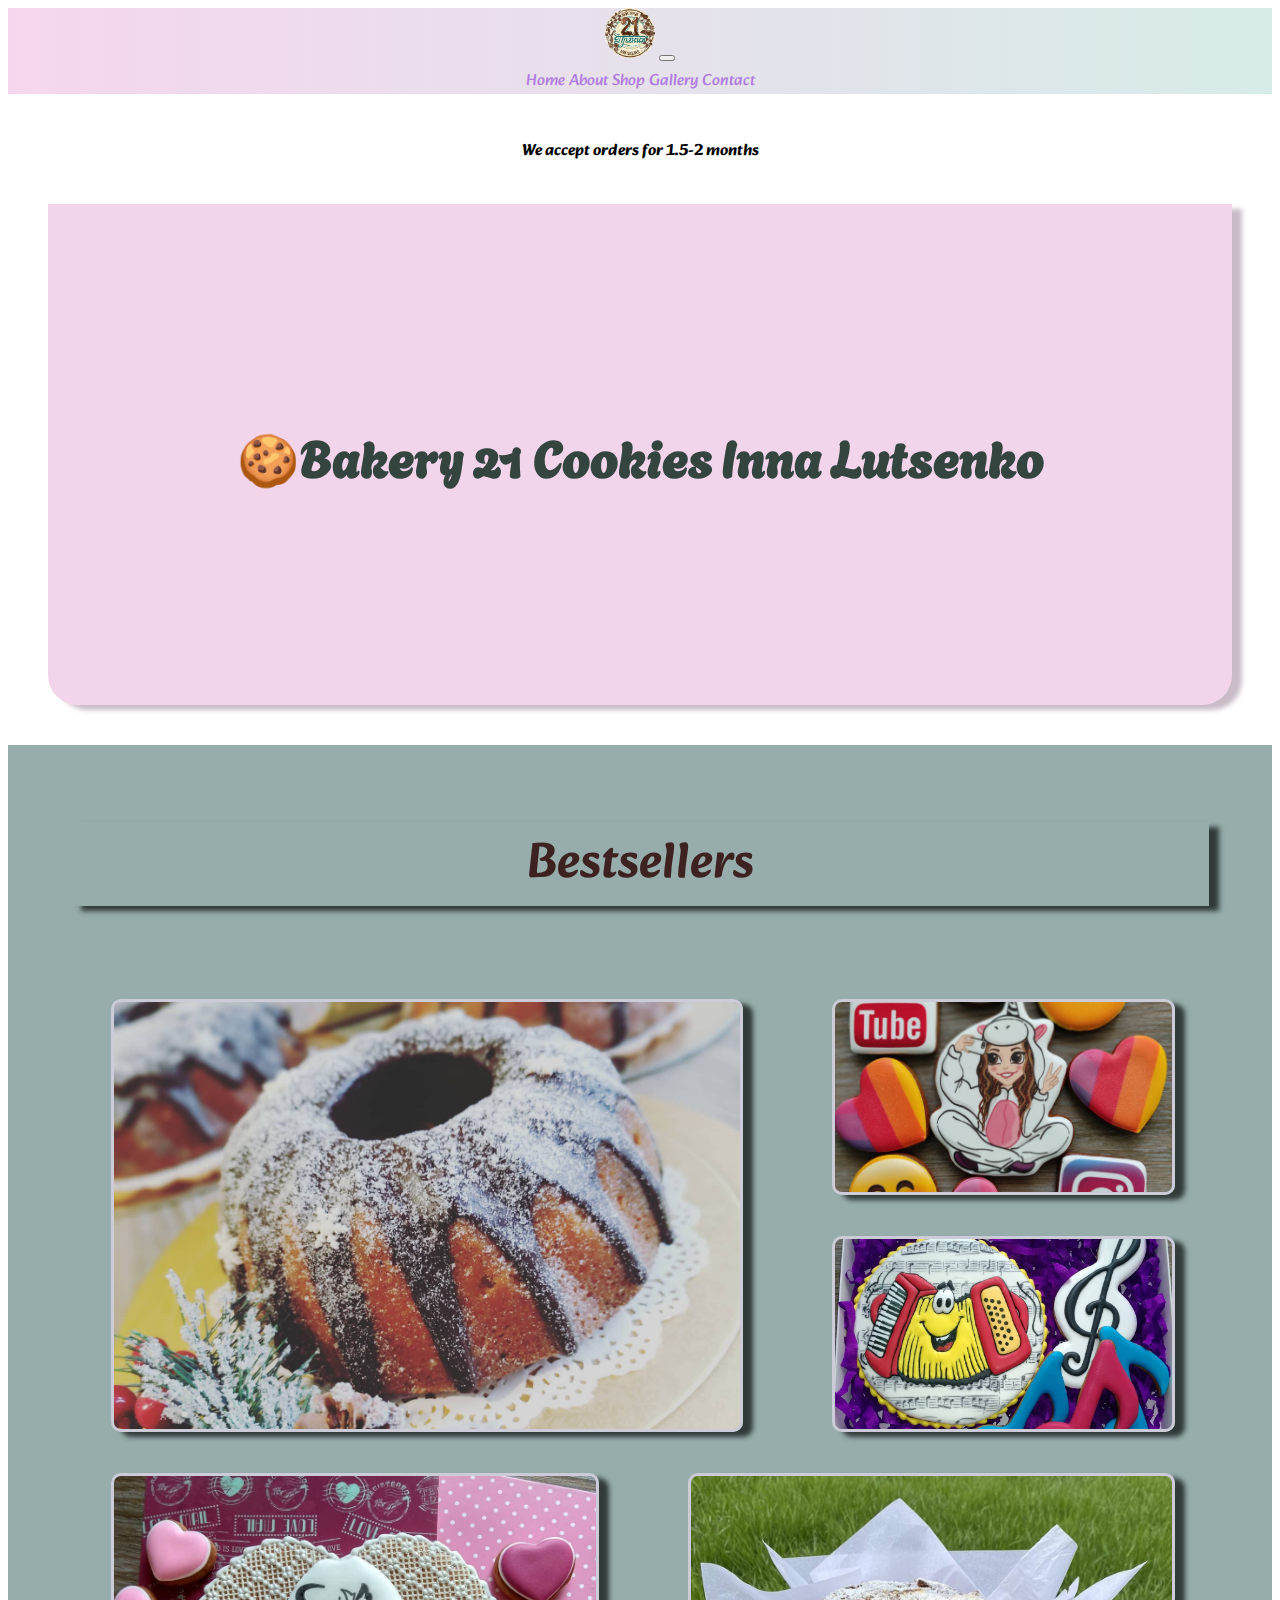
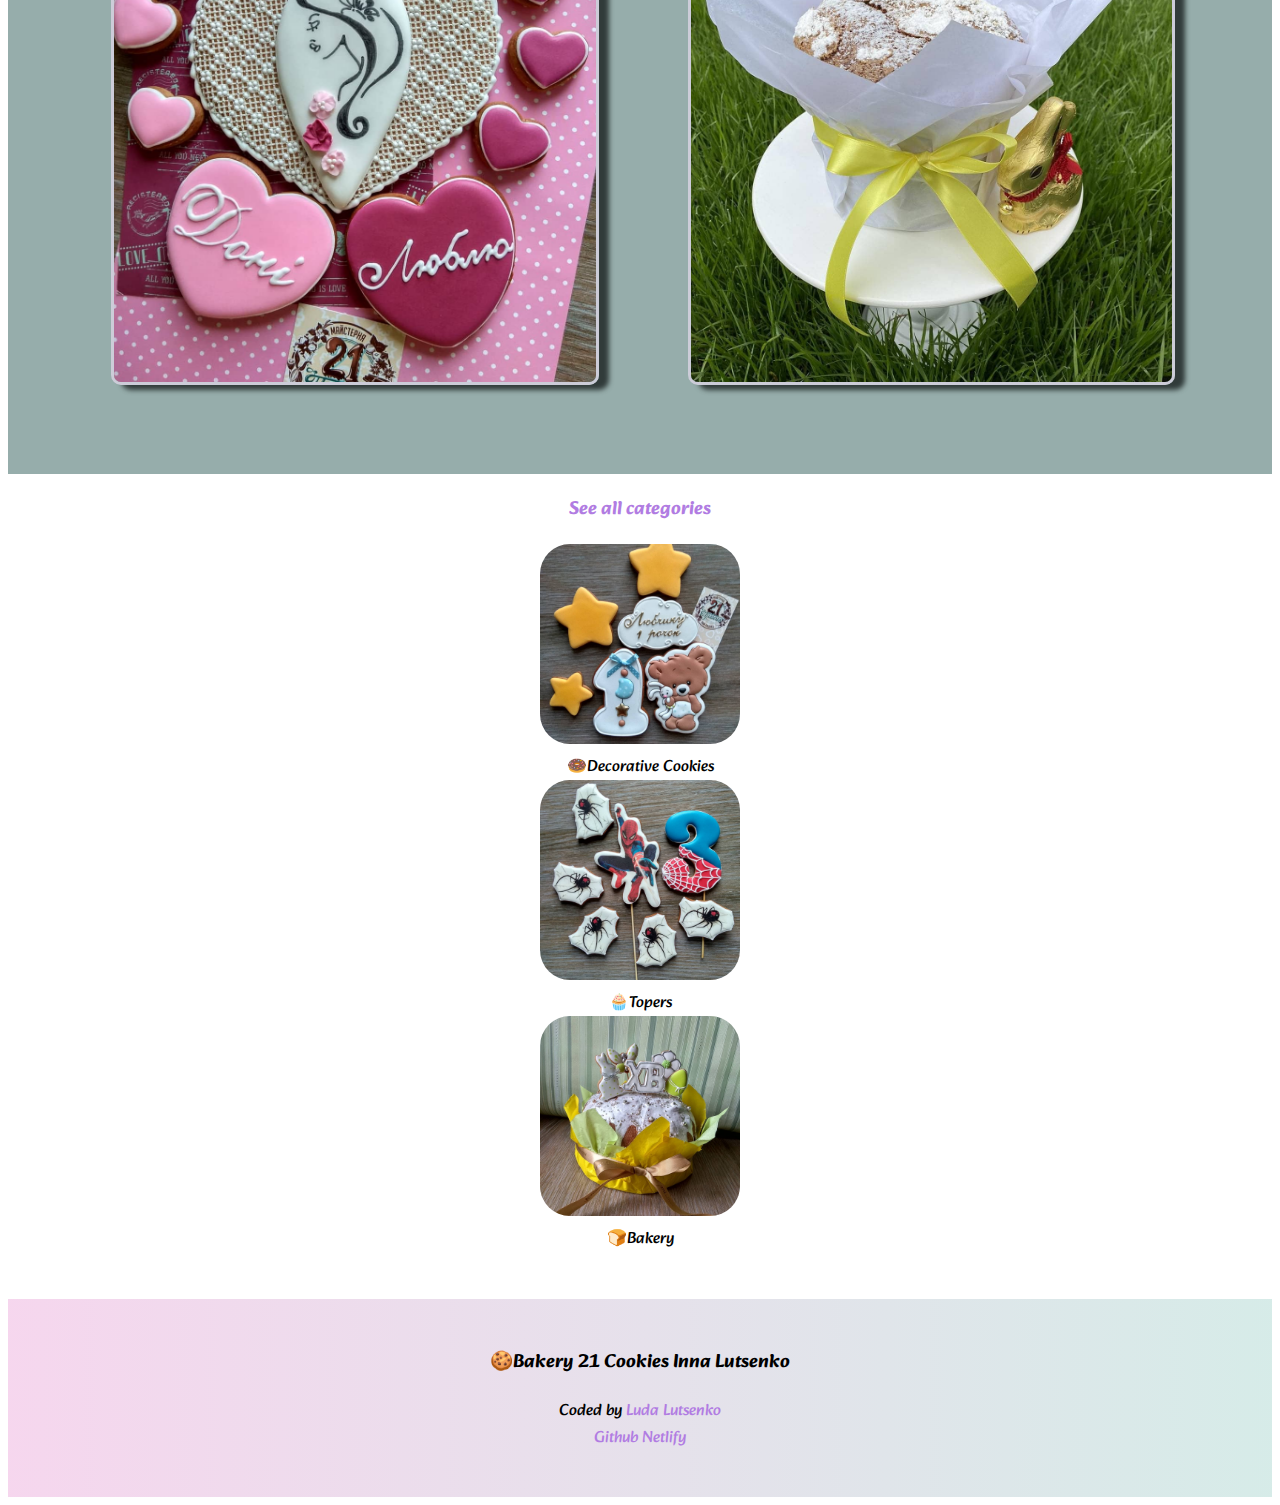
<file: index.html>
<!DOCTYPE html>
<html lang="en">
<head>
    <meta charset="UTF-8">
    <meta name="viewport" content="width=device-width, initial-scale=1.0">
    <meta name="description" content="Our handmade cookies are perfect for gift to everyone">
    <title>Inna21Cookies</title>
        <link href="https://cdn.jsdelivr.net/npm/bootstrap@5.3.2/dist/css/bootstrap.min.css" rel="stylesheet" integrity="sha384-T3c6CoIi6uLrA9TneNEoa7RxnatzjcDSCmG1MXxSR1GAsXEV/Dwwykc2MPK8M2HN" crossorigin="anonymous">
        <script src="https://cdn.jsdelivr.net/npm/bootstrap@5.3.2/dist/js/bootstrap.min.js" integrity="sha384-BBtl+eGJRgqQAUMxJ7pMwbEyER4l1g+O15P+16Ep7Q9Q+zqX6gSbd85u4mG4QzX+" crossorigin="anonymous"></script>
       
<link rel="preconnect" href="https://fonts.googleapis.com">
<link rel="preconnect" href="https://fonts.gstatic.com" crossorigin>
<link href="https://fonts.googleapis.com/css2?family=Agbalumo&family=Alkatra&family=Open+Sans:ital,wght@1,300&display=swap" rel="stylesheet">
<link rel="stylesheet" href="/src/style.css">
</head>
<body>
<header>
  <div class="container-fluid">
  <nav class="navbar navbar-expand-lg">
  <div class="container-fluid">
    <a class="navbar-brand" href="#"><img src="/images/Logo.png" width="50px" alt="logo"></a>
    <button class="navbar-toggler" type="button" data-bs-toggle="collapse" data-bs-target="#navbarNavAltMarkup" aria-controls="navbarNavAltMarkup" aria-expanded="false" aria-label="Toggle navigation">
      <span class="navbar-toggler-icon"></span>
    </button>
    <div class="collapse navbar-collapse" id="navbarNavAltMarkup">
      <div class="navbar-nav">
        <a class="nav-link active" aria-current="page" href="#">Home</a>
        <a class="nav-link" title="About workshop" href="/about.html">About</a>
        <a class="nav-link" title="Categories" href="/photo.html">Shop Gallery</a>
        <a class="nav-link" title="Contact information" href="/about.html">Contact</a> 
      </div>
    </div>
  </div>
</nav>
</header>
<br>
    <p><strong> We accept orders for 1.5-2 months</strong></p>
  <div class="d-flex-text-center">
    <h1>
 🍪Bakery 21 Cookies Inna Lutsenko
 </h1>
 </div>
  <main id="main-content">
 <div class="container"> 
  <br>
  <div class="text">
  <p class="text-flicker">
    Bestsellers
  </p>
</div>
  <br>
            <div class="gallery">
                 <figure class="item-1">
                    <img src="/images/випічка/Шоколадний кекс.jpg" alt="Cake 1" class="gallery-img">
                </figure>
                <figure class="item-2">
                    <img src="/images/випічка/Італ пасха.jpg" alt="Cake 2" class="gallery-img">
                </figure>
                <figure class="item-3">
                    <img src="/images/пряники/Nusic.jpg" alt="Cake 3" class="gallery-img">
                </figure>
                <figure class="item-4">
                    <img src="/images/пряники/Емодзі.jpg" alt="Cake 4" class="gallery-img">
                </figure>
                <figure class="item-5">
                    <img src="/images/пряники/Love.jpg" alt="Cake 5" class="gallery-img">
                </figure>     
            </div>
        </div> 
      </main>  



<div class="container text-center">
  <a href="/photo.html"><h3>See all categories</h3></a>
  <div class="row align-items-center">
    <div class="col">
  <a href="/photo.html#Cookies"><img src="/images/пряники//49614722_2519369168289962_363621420626213136_n.jpg" width="200px" alt="Cookies"></a>
  <div class="desc"> 🍩Decorative Cookies</div>
    </div>
    <div class="col">
       <a href="/photo.html#Topers" >
<img src="/images/топери/67264780_174976903540235_3337559040622925238_n.jpg" width="200px" alt="Toper"></a>
<div class="desc">🧁Topers</div>
    </div>
    <div class="col">
       <a href="/photo.html#Bakery">
<img src="/images/випічка/Пасха.jpg" width="200px"  alt="Easter Cake"></a>
<div class="desc">🍞Bakery</div>
    </div>
  </div>
</div>
<br>
<footer>
   <h3>🍪Bakery 21 Cookies Inna Lutsenko</h3>
<p>Coded by <a href="">Luda Lutsenko</a> 
  <br>
  <a href="https://github.com/LudaLutsenko/21pryanik_inna">Github</a>
    <a href="https://app.netlify.com/sites/ephemeral-narwhal-c43062/overview">Netlify</a>
</p>
</footer>
</body>
</html>
</file>
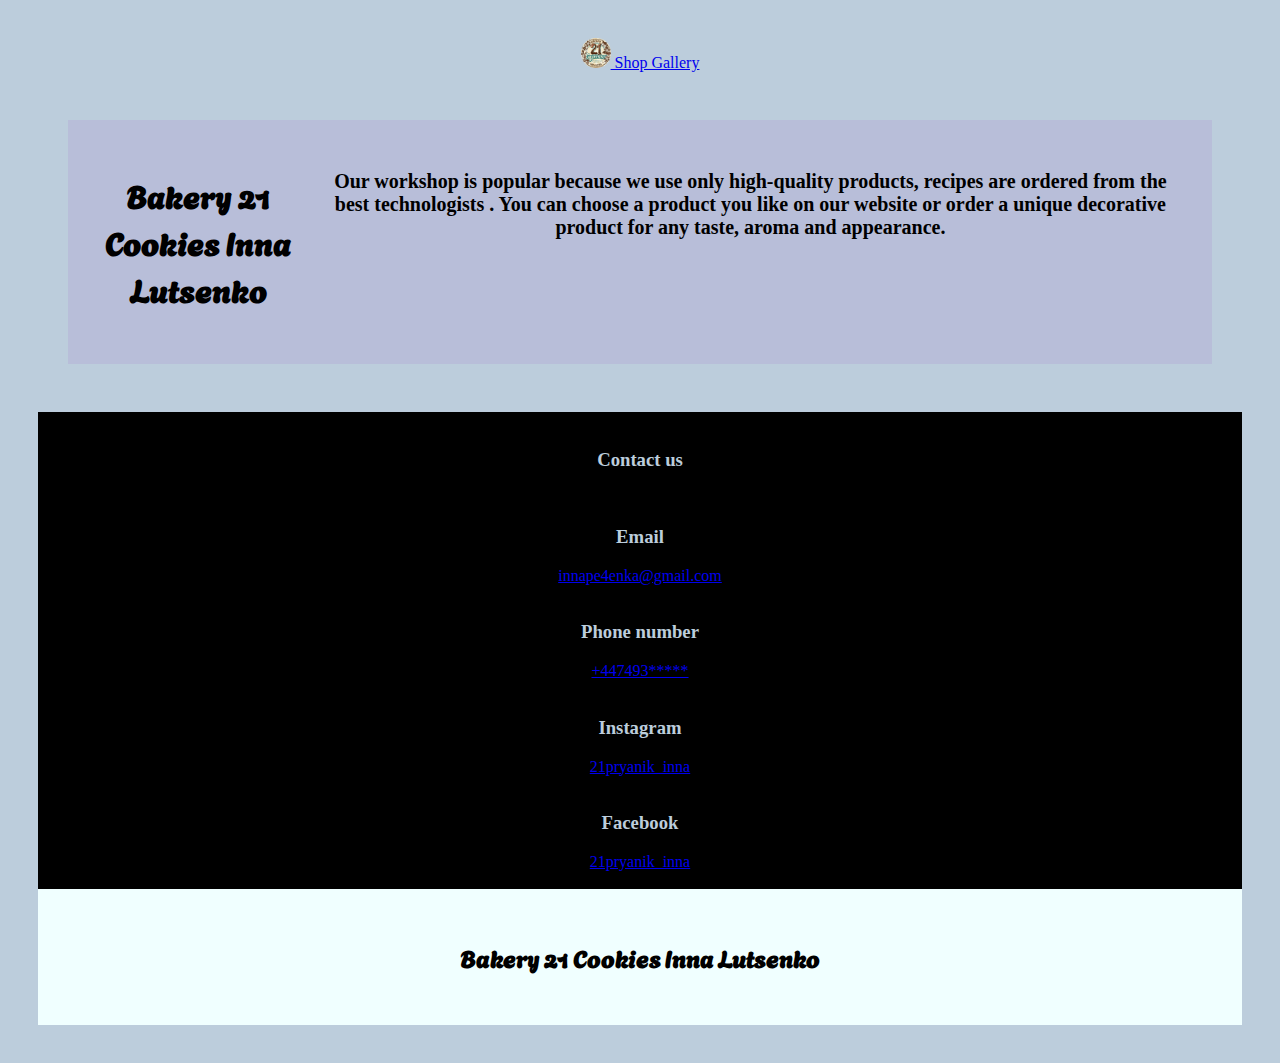
<file: about.html>
<!DOCTYPE html>
<html lang="en">
<head>
    <meta charset="UTF-8">
    <meta name="viewport" content="width=device-width, initial-scale=1.0">
    <title> Bakery 21 Cookies Inna Lutsenko</title>
    <link href="https://cdn.jsdelivr.net/npm/bootstrap@5.3.2/dist/css/bootstrap.min.css" rel="stylesheet" integrity="sha384-T3c6CoIi6uLrA9TneNEoa7RxnatzjcDSCmG1MXxSR1GAsXEV/Dwwykc2MPK8M2HN" crossorigin="anonymous">
    <link rel="preconnect" href="https://fonts.googleapis.com">
<link rel="preconnect" href="https://fonts.gstatic.com" crossorigin>
<link href="https://fonts.googleapis.com/css2?family=Agbalumo&family=Alkatra&family=Open+Sans:ital,wght@1,300&display=swap" rel="stylesheet">
</head>
<body>
    <nav class="navbar bg-body-tertiary">
  <div class="container-fluid">
    <a class="navbar-brand" href="/photo.html">
      <img src="/images/Logo.png" alt="Logo" width="30px" class=" align-text-top">
      Shop Gallery
    </a>
  </div>
</nav>
<br>
                
<section>
    <div class="container"> <h1 class="mb-5">Bakery 21 Cookies Inna Lutsenko</h1>
        <div class="text"> <p>Our workshop is popular because we use only <strong>high-quality</strong>  products, recipes are ordered from the <strong>best technologists</strong> . 
        You can choose a product you like on our website or order a <strong>unique decorative product</strong>  for any taste, aroma and appearance.</p></div>
    
</div>

  </section>

  <br>
<div class="contact">
  <br>
    <h3 id="Contact" > Contact us</h3>
    <br>
    <h3>Email</h3>
    <a href="mailto:innape4enka@gmail.com">innape4enka@gmail.com <br></a><br>
    <h3>Phone number</h3>
    <a href="#">+447493***** <br></a> <br>
    <h3>Instagram</h3>

<a href="https://www.instagram.com/21pryanik_inna/?utm_source=ig_web_button_share_sheet&igshid=OGQ5ZDc2ODk2ZA==">21pryanik_inna <br></a> <br>
<h3>Facebook</h3>
<a href="#">21pryanik_inna <br></a>
<br>
  </div>
  
<footer><h2>Bakery 21 Cookies Inna Lutsenko</h2></footer>
  <style>
        body{
           display: block;
           justify-content: center;
           text-align: center;
           background-color: rgb(188, 205, 220);
           padding: 30px;
           max-width: 100%;
        } 
        h1,h2{
            font-family:Agbalumo;
        }
        h3{
        color: rgb(188, 205, 220);
        }
       
        p{
          font-size: 20px;
          font-weight: 600;
        }
        .container{
          display: flex;
          justify-content: center;
          background-color: rgb(170, 131, 207,0.2);
          padding: 30px;
          margin: 30px;
          max-width: fit-content;
        }
        .text {
          font-size: 30px;
          padding-left: 20px;
          float: left;
        }
        footer{
            background-color: azure;
            padding: 30px;
        }
        .contact{
          background-color: black;
        }
        @media screen and (max-width:600px) {
        .container{
          max-width: 280px;
        }
        h1{
          font-size: 25px;
        }
        .text{
          font-size: 18px;
        }
        }
    </style>
</body>
</html>
</file>
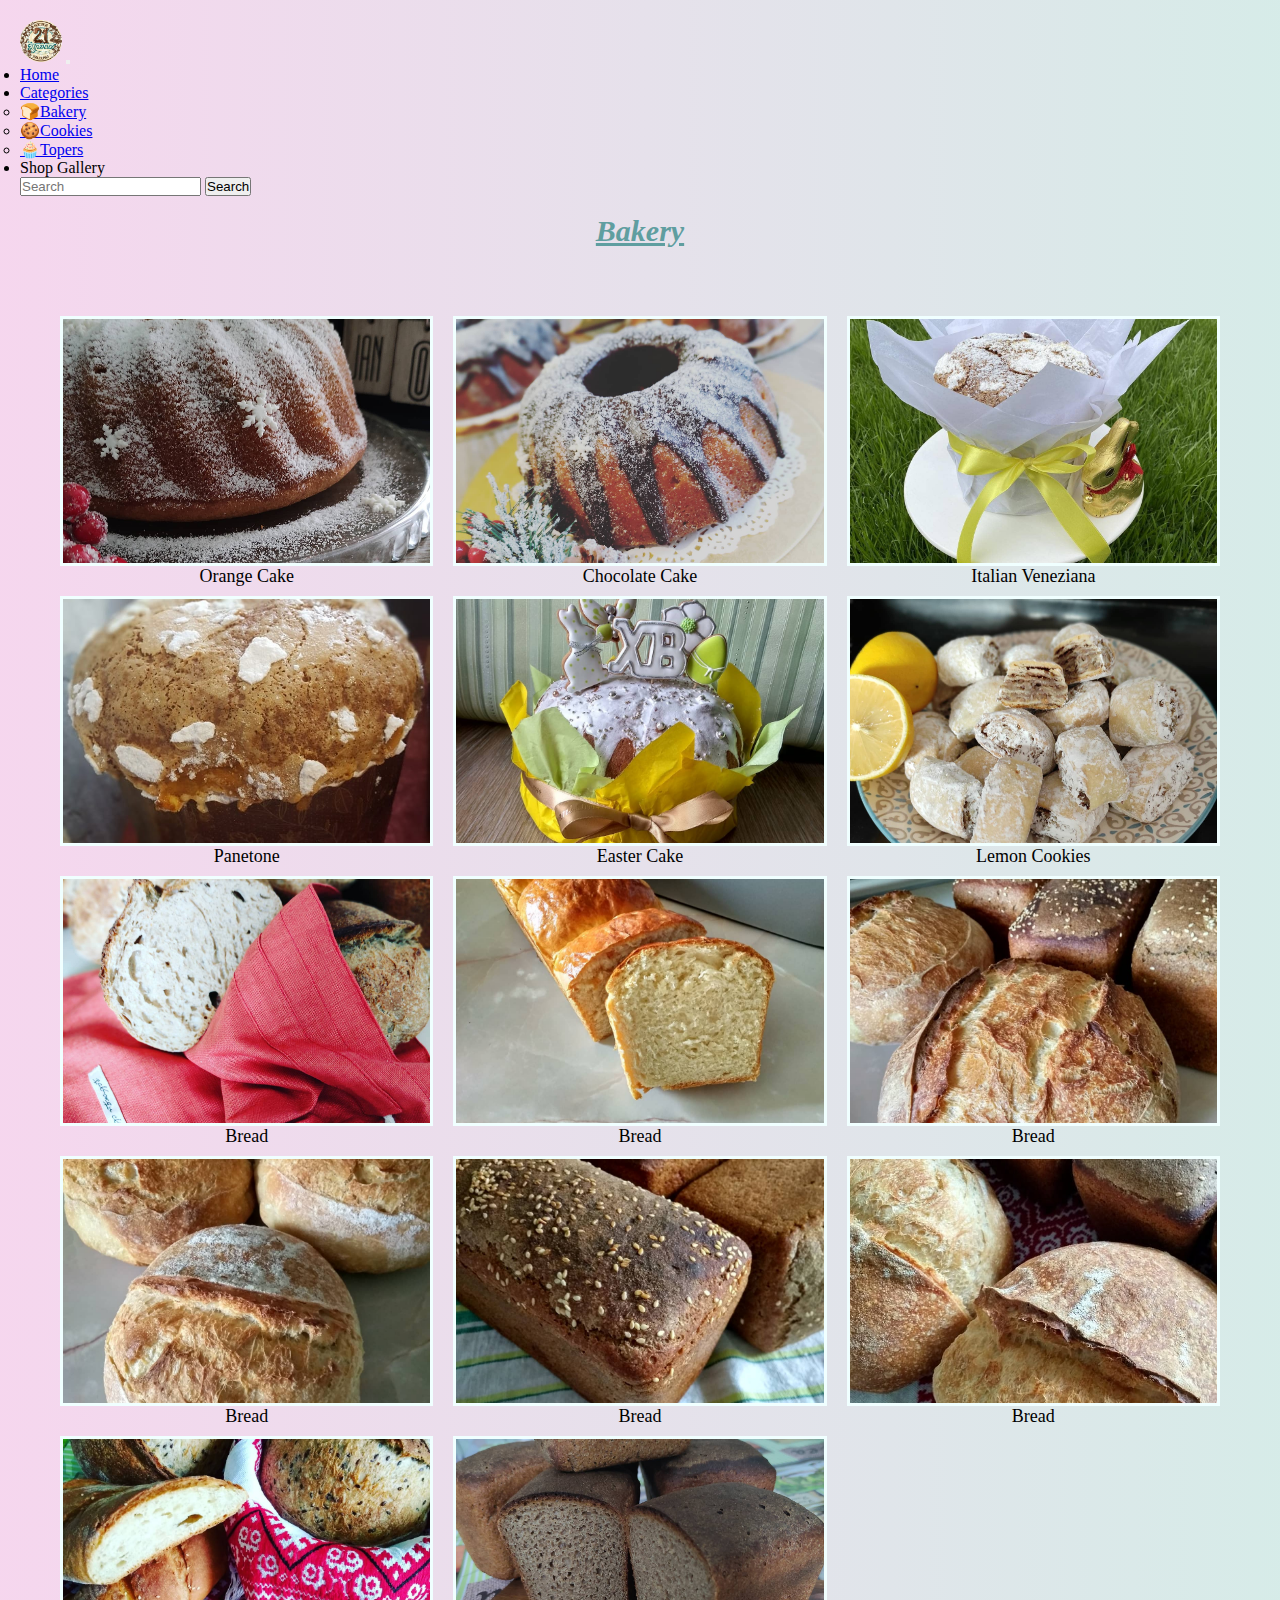
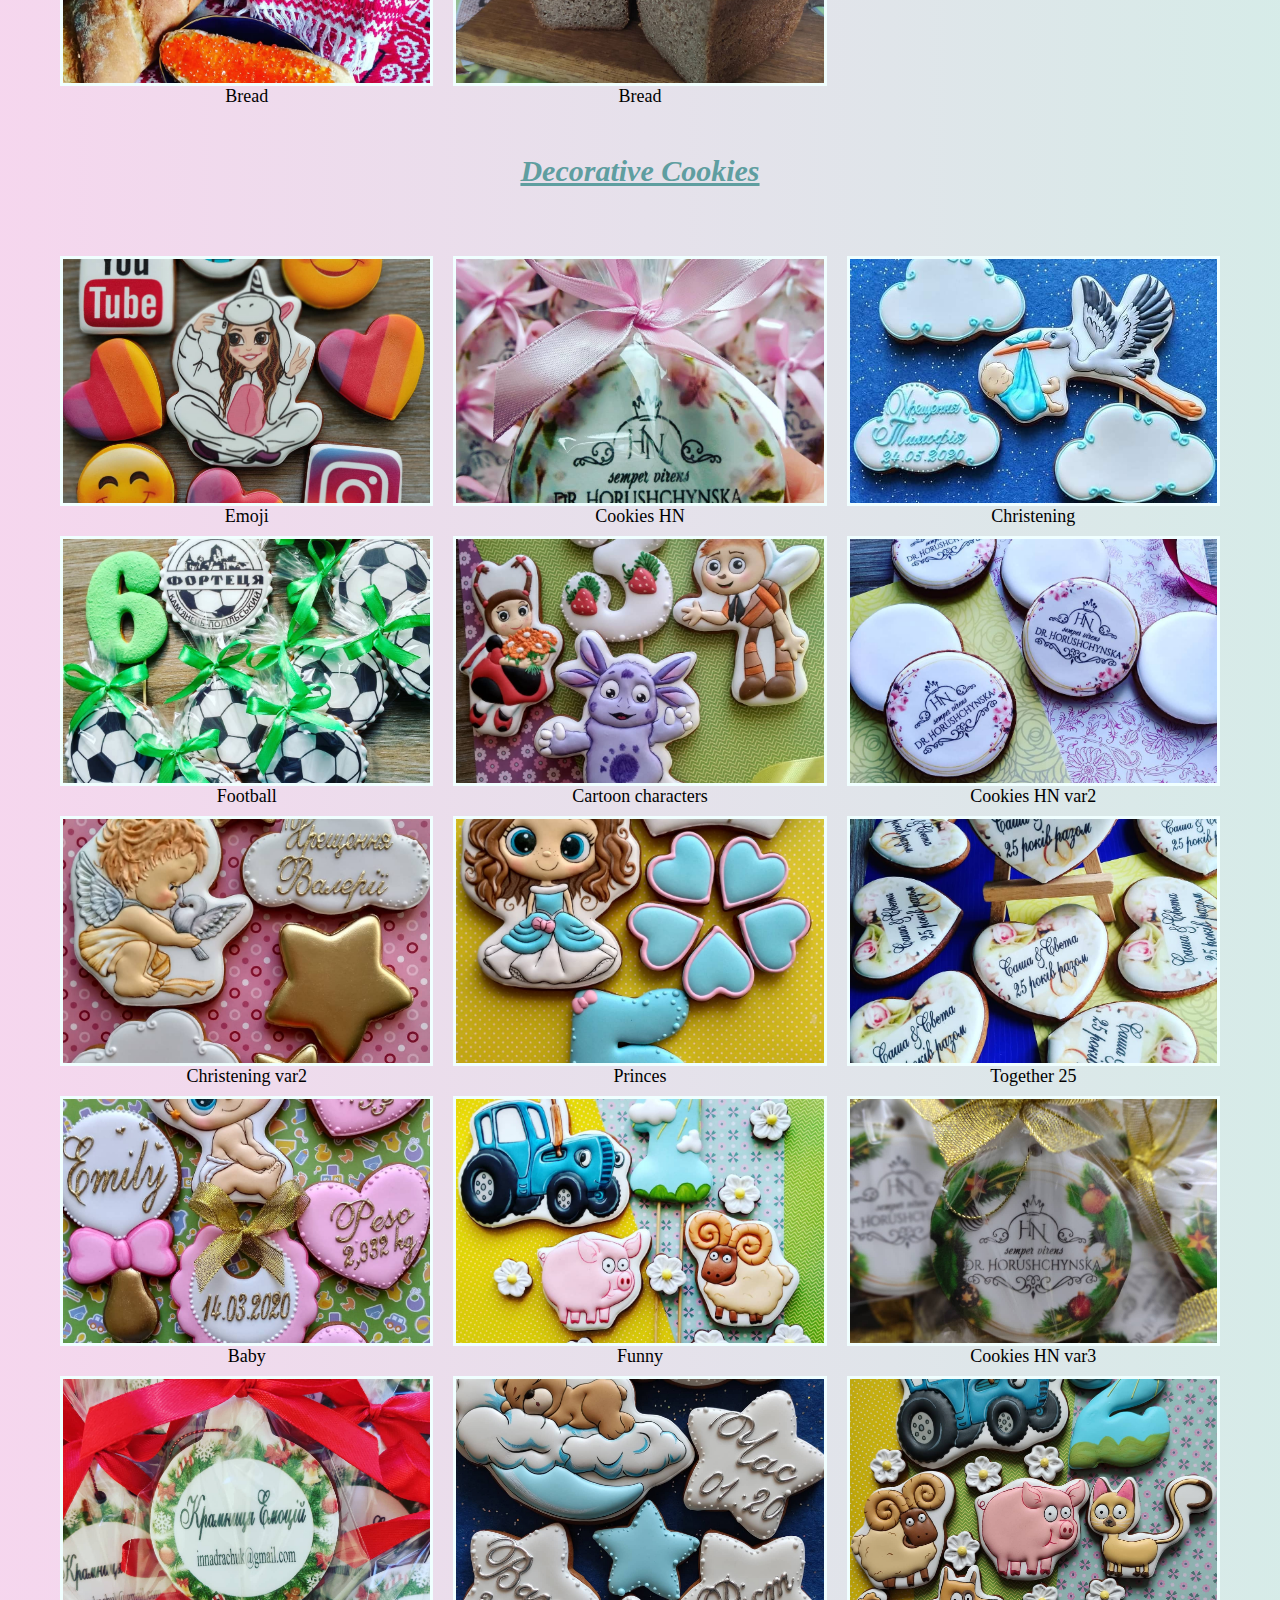
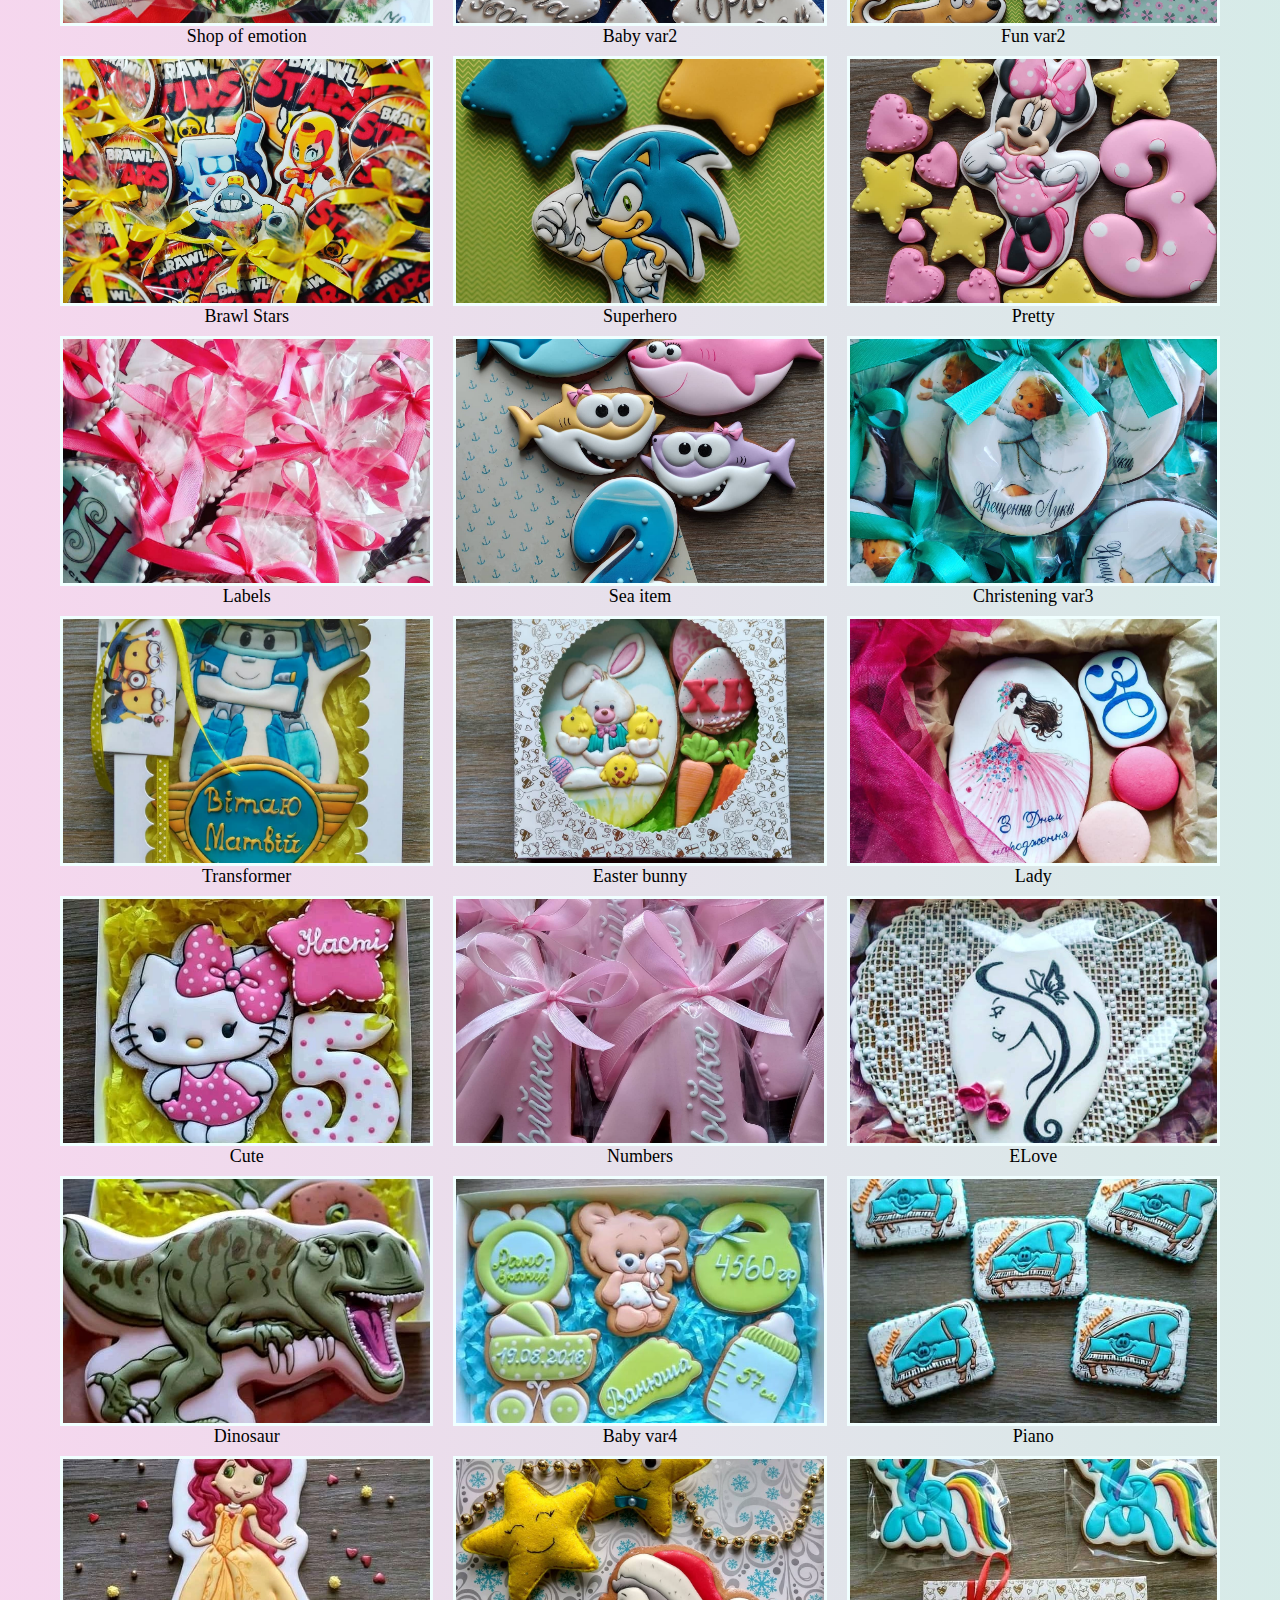
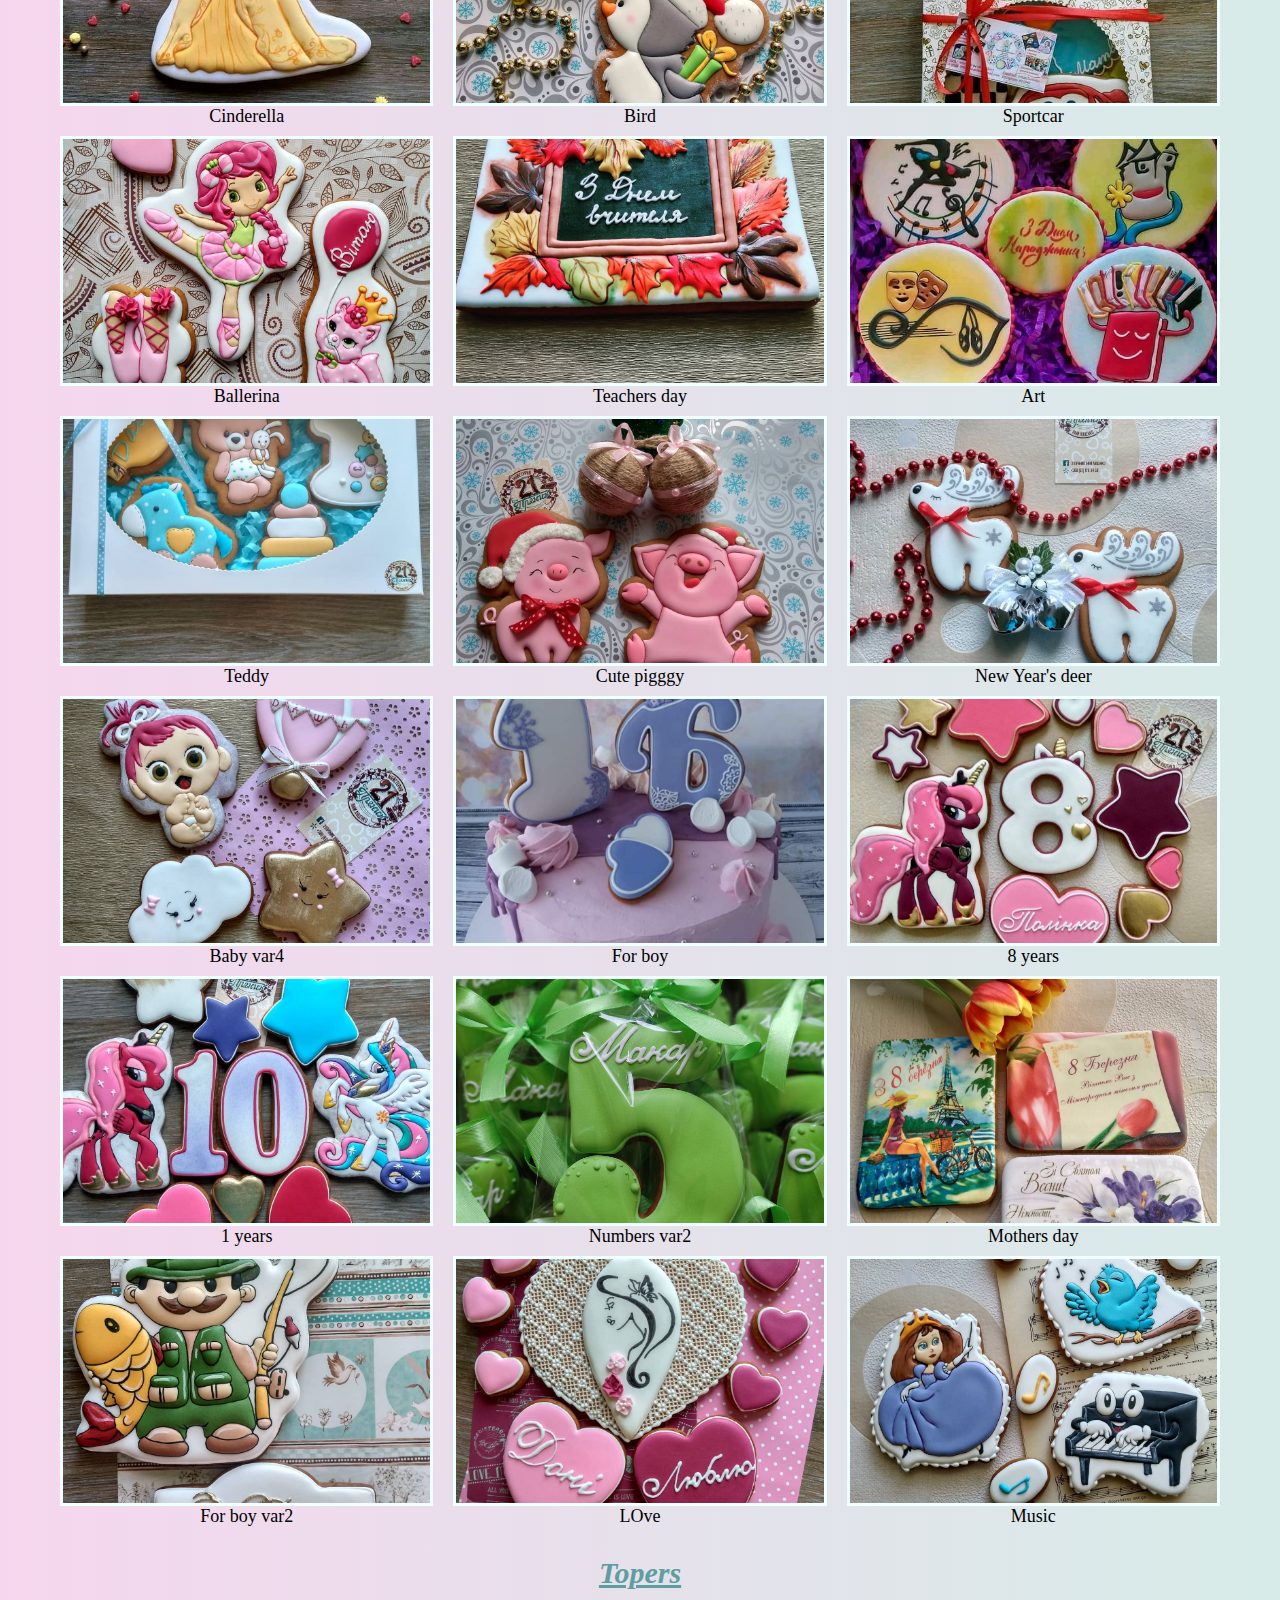
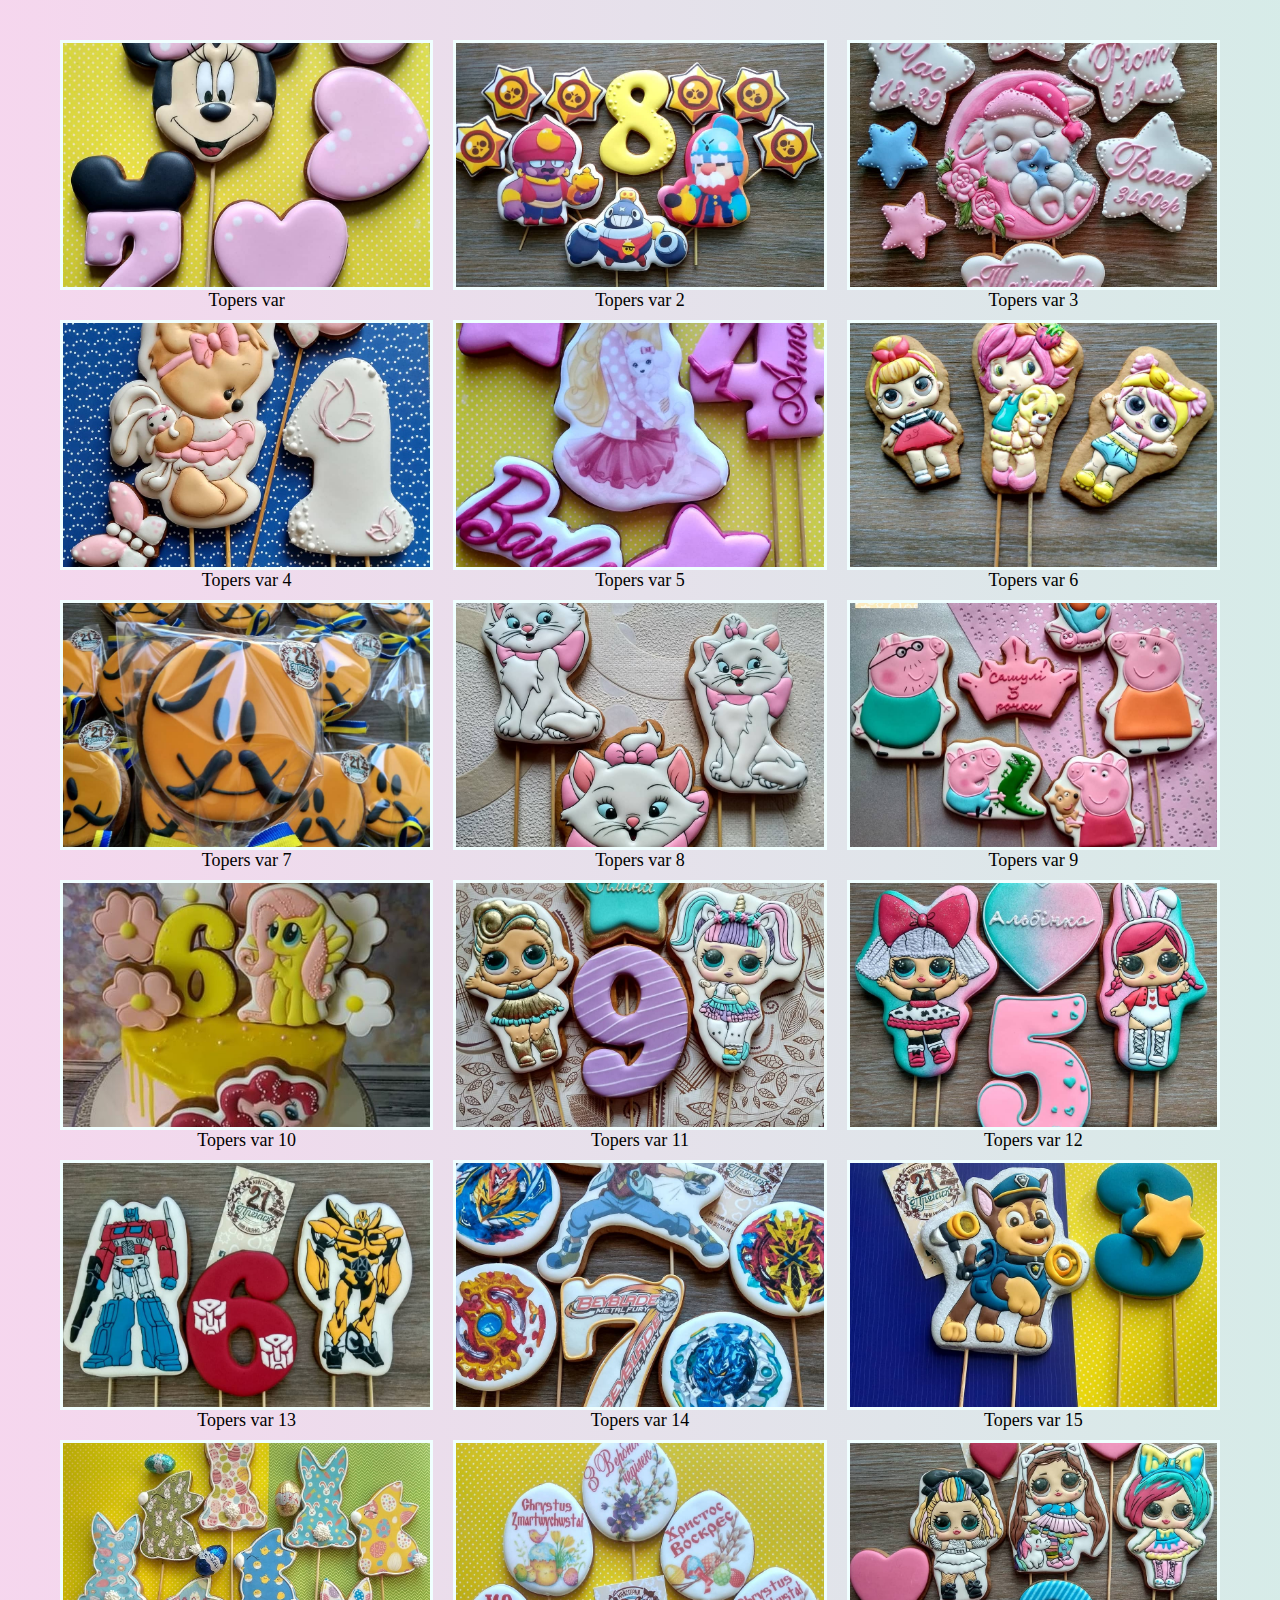
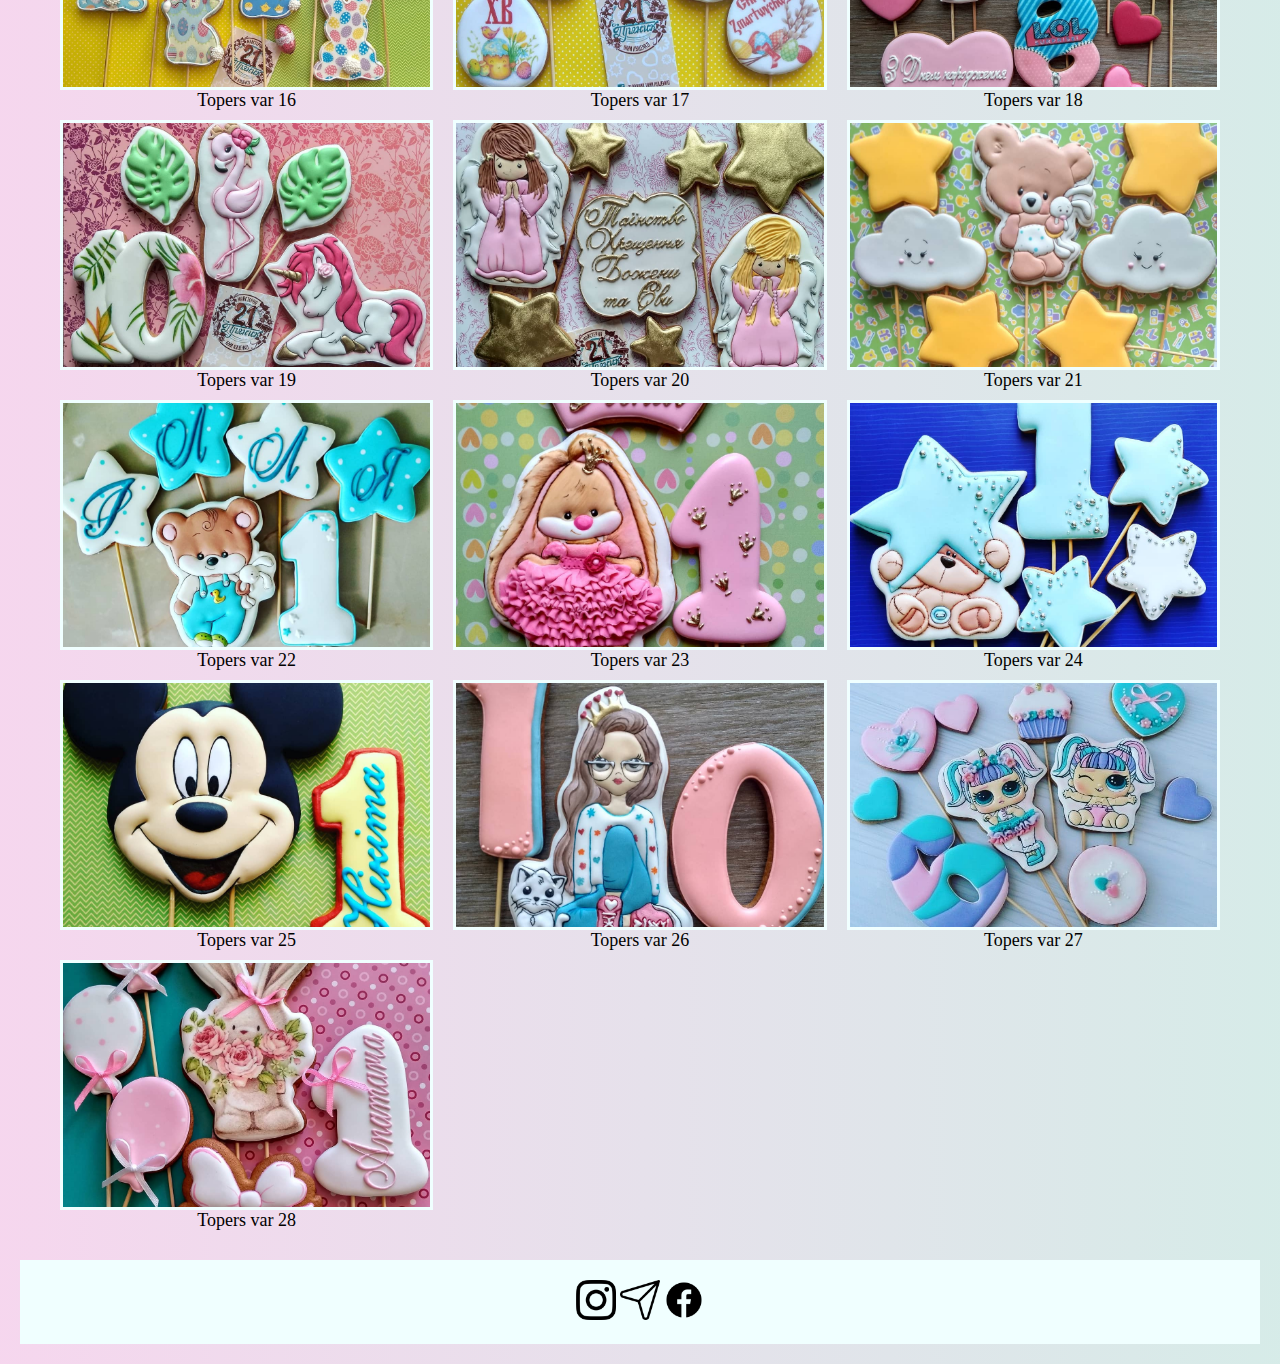
<file: photo.html>
<!DOCTYPE html>
<html lang="en">
<head>
    <meta charset="UTF-8">
    <meta name="viewport" content="width=device-width, initial-scale=1.0">
    <meta name="description" content="Shop of Inna">
    <title>Inna21Cookies</title>
       <link href="https://cdn.jsdelivr.net/npm/bootstrap@5.3.2/dist/css/bootstrap.min.css" rel="stylesheet" integrity="sha384-T3c6CoIi6uLrA9TneNEoa7RxnatzjcDSCmG1MXxSR1GAsXEV/Dwwykc2MPK8M2HN" crossorigin="anonymous">
       <script src="https://cdn.jsdelivr.net/npm/bootstrap@5.3.2/dist/js/bootstrap.bundle.min.js" integrity="sha384-C6RzsynM9kWDrMNeT87bh95OGNyZPhcTNXj1NW7RuBCsyN/o0jlpcV8Qyq46cDfL" crossorigin="anonymous"></script>
        <link rel="preconnect" href="https://fonts.googleapis.com">
<link rel="preconnect" href="https://fonts.gstatic.com" crossorigin>
<link href="https://fonts.googleapis.com/css2?family=Agbalumo&family=Alkatra&family=Open+Sans:ital,wght@1,300&display=swap" rel="stylesheet">
        <link rel="stylesheet" href="/src/photo-styles.css">
</head>
<body>
  <header>

<nav class="navbar navbar-expand-lg bg-body-tertiary">
  <div class="container-fluid">
    <a class="navbar-brand" href="/index.html"><img src="/images/Logo.png" width="42px" alt="Logo"></a>
    <button class="navbar-toggler" type="button" data-bs-toggle="collapse" data-bs-target="#navbarSupportedContent" aria-controls="navbarSupportedContent" aria-expanded="false" aria-label="Toggle navigation">
      <span class="navbar-toggler-icon"></span>
    </button>
    <div class="collapse navbar-collapse" id="navbarSupportedContent">
      <ul class="navbar-nav me-auto mb-2 mb-lg-0">
        <li class="nav-item">
          <a class="nav-link active" aria-current="page" href="/index.html">Home</a>
        </li>
        <li class="nav-item dropdown">
          <a class="nav-link dropdown-toggle" href="#" role="button" data-bs-toggle="dropdown" aria-expanded="false">
            Categories
          </a>
          <ul class="dropdown-menu">
            <li><a class="dropdown-item" href="/photo.html#Bakery">🍞Bakery</a></li>
            <li><a class="dropdown-item" href="/photo.html#Cookies">🍪Cookies</a></li>
            <li><a class="dropdown-item" href="/photo.html#Cookies">🧁Topers</a></li>
          </ul>
        </li>
    <li class="nav-item">
          <a class="nav-link disabled" aria-disabled="true">Shop Gallery</a>
        </li>
      </ul>
      <form class="d-flex" role="search">
        <input class="form-control me-2" type="search" placeholder="Search" aria-label="Search">
        <button class="btn btn-outline-success" type="submit">Search</button>
      </form>
    </div>
  </div>
</nav>

</header>
<br>
<h2 id="Bakery">Bakery</h2>
<br>
 <div class="container">

<div class="box">
  <a target="_blank" href="/images/випічка/Апельсиновий кекс.jpg">
    <img src="/images/випічка/Апельсиновий кекс.jpg"  alt="Cake" >
  <div class="overlay"><button>Buy Now</button></div></a>
  <div class="desc">Orange Cake</div>
</div>

<div class="box">
  <a target="_blank" href="/images/випічка/Шоколадний кекс.jpg" >
    <img src="/images/випічка/Шоколадний кекс.jpg" alt="Cake">
  <div class="overlay"><button>Buy Now</button></div></a>
  <div class="desc">Chocolate Cake</div>
</div>

<div class="box">
  <a target="_blank" href="/images/випічка/Італ пасха.jpg" >
    <img src="/images/випічка/Італ пасха.jpg" alt="Cake">
  <div class="overlay"><button>Buy Now</button></div></a>
  <div class="desc">Italian Veneziana</div>
</div>

<div class="box">
  <a target="_blank" href="/images/випічка/панетоне.jpg" >
    <img src="/images/випічка/панетоне.jpg" alt="Cake">
  <div class="overlay"><button>Buy Now</button></div></a>
  <div class="desc">Panetone</div>
</div>

<div class="box">
  <a target="_blank" href="/images/випічка/Пасха.jpg" >
    <img src="/images/випічка/Пасха.jpg" alt="Cake">
  <div class="overlay"><button>Buy Now</button></div></a>
  <div class="desc">Easter Cake</div>
</div>

<div class="box">
  <a target="_blank" href="/images/випічка/печиво.jpg" >
    <img src="/images/випічка/печиво.jpg" alt="Cookies">
  <div class="overlay"><button>Buy Now</button></div></a>
  <div class="desc">Lemon Cookies</div>
</div>

<div class="box">
  <a target="_blank" href="/images/випічка/хліб.jpg" >
    <img src="/images/випічка/хліб.jpg" alt="Bread">
  <div class="overlay"><button>Buy Now</button></div></a>
  <div class="desc">Bread</div>
</div>

<div class="box">
  <a target="_blank" href="/images/випічка/хліб (2).jpg" >
    <img src="/images/випічка//хліб (2).jpg" alt="Bread">
  <div class="overlay"><button>Buy Now</button></div></a>
  <div class="desc">Bread</div>
</div>

<div class="box">
  <a target="_blank" href="/images/випічка/хліб (3).jpg" >
    <img src="/images/випічка/хліб (3).jpg" alt="Bread">
  <div class="overlay"><button>Buy Now</button></div></a>
  <div class="desc">Bread</div>
</div>

<div class="box">
  <a target="_blank" href="/images/випічка/хліб (4).jpg" >
    <img src="/images/випічка/хліб (4).jpg" alt="Bread">
  <div class="overlay"><button>Buy Now</button></div></a>
  <div class="desc">Bread</div>
</div>

<div class="box">
  <a target="_blank" href="/images/випічка/хліб (5).jpg" >
    <img src="/images/випічка/хліб (5).jpg" alt="Bread">
  <div class="overlay"><button>Buy Now</button></div></a>
  <div class="desc">Bread</div>
</div>

<div class="box">
  <a target="_blank" href="/images/випічка/хліб (6).jpg" >
    <img src="/images/випічка/хліб (6).jpg" alt="Bread">
  <div class="overlay"><button>Buy Now</button></div></a>
  <div class="desc">Bread</div>
</div>
<div class="box">
  <a target="_blank" href="/images/випічка/хліб (7).jpg" >
    <img src="/images/випічка/хліб (7).jpg" alt="Bread">
  <div class="overlay"><button>Buy Now</button></div></a>
  <div class="desc">Bread</div>
</div>
<div class="box">
  <a target="_blank" href="/images/випічка/хліб (8).jpg" >
    <img src="/images/випічка/хліб (8).jpg" alt="Bread">
  <div class="overlay"><button>Buy Now</button></div></a>
  <div class="desc">Bread</div>
</div>
</div>

<br>
<h2 id="Cookies">Decorative Cookies</h2>

<br>
 <div class="container">

<div class="box">
  <a target="_blank" href="/images/пряники/Емодзі.jpg">
    <img src="/images/пряники/Емодзі.jpg"  alt="Cookies" >
  <div class="overlay"><button>Buy Now</button></div></a>
  <div class="desc">Emoji</div>
</div>

<div class="box">
  <a target="_blank" href="/images/пряники/100488642_112050197004802_6374910417733115087_n.jpg">
    <img src="/images/пряники/100488642_112050197004802_6374910417733115087_n.jpg"  alt="Cookies" >
  <div class="overlay"><button>Buy Now</button></div></a>
  <div class="desc">Cookies HN</div>
</div>

<div class="box">
  <a target="_blank" href="/images/пряники/100790094_1926195907517012_645752023800308947_n.jpg">
    <img src="/images/пряники/100790094_1926195907517012_645752023800308947_n.jpg"  alt="Cookies" >
  <div class="overlay"><button>Buy Now</button></div></a>
  <div class="desc">Christening</div>
</div>

<div class="box">
  <a target="_blank" href="/images/пряники/101384257_109149064026699_8194197982509920560_n.jpg">
    <img src="/images/пряники/101384257_109149064026699_8194197982509920560_n.jpg"  alt="Cookies" >
  <div class="overlay"><button>Buy Now</button></div></a>
  <div class="desc">Football</div>
</div>

<div class="box">
  <a target="_blank" href="/images/пряники/107462039_609179366692234_1131931630791735346_n.jpg">
    <img src="/images/пряники/107462039_609179366692234_1131931630791735346_n.jpg"  alt="Cookies" >
  <div class="overlay"><button>Buy Now</button></div></a>
  <div class="desc">Cartoon characters </div>
</div>

<div class="box">
  <a target="_blank" href="/images/пряники/108819024_110678740601408_2269584256610305113_n.jpg">
    <img src="/images/пряники/108819024_110678740601408_2269584256610305113_n.jpg"  alt="Cookies" >
  <div class="overlay"><button>Buy Now</button></div></a>
  <div class="desc">Cookies HN var2</div>
</div>

<div class="box">
  <a target="_blank" href="/images/пряники/118075332_669780210614842_4333303941857358411_n.jpg">
    <img src="/images/пряники/118075332_669780210614842_4333303941857358411_n.jpg"  alt="Cookies" >
  <div class="overlay"><button>Buy Now</button></div></a>
  <div class="desc">Christening var2</div>
</div>

<div class="box">
  <a target="_blank" href="/images/пряники/118313687_983079305498147_4160594368846913030_n.jpg">
    <img src="/images/пряники/118356382_2674273719341776_7897920348418759377_n.jpg"  alt="Cookies" >
  <div class="overlay"><button>Buy Now</button></div></a>
  <div class="desc">Princes</div>
</div>

<div class="box">
  <a target="_blank" href="/images/пряники/118313687_983079305498147_4160594368846913030_n.jpg">
    <img src="/images/пряники/118313687_983079305498147_4160594368846913030_n.jpg"  alt="Cookies" >
  <div class="overlay"><button>Buy Now</button></div></a>
  <div class="desc">Together 25</div>
</div>

<div class="box">
  <a target="_blank" href="/images/пряники/118558881_203124734484643_5632067102316288096_n.jpg">
    <img src="/images/пряники/118558881_203124734484643_5632067102316288096_n.jpg"  alt="Cookies" >
  <div class="overlay"><button>Buy Now</button></div></a>
  <div class="desc">Baby</div>
</div>

<div class="box">
  <a target="_blank" href="/images/пряники/118617215_171187001137067_8096799791684149929_n.jpg">
    <img src="/images/пряники/118617215_171187001137067_8096799791684149929_n.jpg"  alt="Cookies" >
  <div class="overlay"><button>Buy Now</button></div></a>
  <div class="desc">Funny</div>
</div>

<div class="box">
  <a target="_blank" href="/images/пряники/133206480_1840325712771948_2359770496219532173_n.jpg">
    <img src="/images/пряники/133206480_1840325712771948_2359770496219532173_n.jpg"  alt="Cookies" >
  <div class="overlay"><button>Buy Now</button></div></a>
  <div class="desc">Cookies HN var3</div>
</div>

<div class="box">
  <a target="_blank" href="/images/пряники/133860624_354927035843619_1665235820696291797_n.jpg">
    <img src="/images/пряники/133860624_354927035843619_1665235820696291797_n.jpg"  alt="Cookies" >
  <div class="overlay"><button>Buy Now</button></div></a>
  <div class="desc">Shop of emotion</div>
</div>

<div class="box">
  <a target="_blank" href="/images/пряники/138871084_2863150287337209_8420998009631763333_n.jpg">
    <img src="/images/пряники/138871084_2863150287337209_8420998009631763333_n.jpg"  alt="Cookies" >
  <div class="overlay"><button>Buy Now</button></div></a>
  <div class="desc">Baby var2</div>
</div>

<div class="box">
  <a target="_blank" href="/images/пряники/143597286_468595880977352_8277734244710051618_n.jpg">
    <img src="/images/пряники/143597286_468595880977352_8277734244710051618_n.jpg"  alt="Cookies" >
  <div class="overlay"><button>Buy Now</button></div></a>
  <div class="desc">Fun var2</div>
</div>

<div class="box">
  <a target="_blank" href="/images/пряники/146097661_428937671783797_1721959434696223189_n.jpg">
    <img src="/images/пряники/146097661_428937671783797_1721959434696223189_n.jpg"  alt="Cookies" >
  <div class="overlay"><button>Buy Now</button></div></a>
  <div class="desc">Brawl Stars</div>
</div>

<div class="box">
  <a target="_blank" href="/images/пряники/146630636_1869926076523648_5771801559328611851_n.jpg">
    <img src="/images/пряники/146630636_1869926076523648_5771801559328611851_n.jpg"  alt="Cookies" >
  <div class="overlay"><button>Buy Now</button></div></a>
  <div class="desc">Superhero</div>
</div>

<div class="box">
  <a target="_blank" href="/images/пряники/149900560_2848361682074598_7885795307432383523_n.jpg">
    <img src="/images/пряники/149900560_2848361682074598_7885795307432383523_n.jpg"  alt="Cookies" >
  <div class="overlay"><button>Buy Now</button></div></a>
  <div class="desc">Pretty</div>
</div>

<div class="box">
  <a target="_blank" href="/images/пряники/161233804_436672307424642_4757448818532931189_n.jpg">
    <img src="/images/пряники/161233804_436672307424642_4757448818532931189_n.jpg"  alt="Cookies" >
  <div class="overlay"><button>Buy Now</button></div></a>
  <div class="desc">Labels</div>
</div>

<div class="box">
  <a target="_blank" href="/images/пряники/162452946_2630482673910216_2848424090303640467_n.jpg">
    <img src="/images/пряники/162452946_2630482673910216_2848424090303640467_n.jpg"  alt="Cookies" >
  <div class="overlay"><button>Buy Now</button></div></a>
  <div class="desc">Sea item</div>
</div>

<div class="box">
  <a target="_blank" href="/images/пряники/164348439_268228578127237_4410060507043798845_n.jpg">
    <img src="/images/пряники/164348439_268228578127237_4410060507043798845_n.jpg"  alt="Cookies" >
  <div class="overlay"><button>Buy Now</button></div></a>
  <div class="desc">Christening var3</div>
</div>

<div class="box">
  <a target="_blank" href="/images/пряники/28766765_174900803144915_8040159987630080000_n.jpg">
    <img src="/images/пряники/28766765_174900803144915_8040159987630080000_n.jpg"  alt="Cookies" >
  <div class="overlay"><button>Buy Now</button></div></a>
  <div class="desc">Transformer</div>
</div>

<div class="box">
  <a target="_blank" href="/images/пряники/29404321_210633439697774_7654476270956183552_n.jpg">
    <img src="/images/пряники/29404321_210633439697774_7654476270956183552_n.jpg"  alt="Cookies" >
  <div class="overlay"><button>Buy Now</button></div></a>
  <div class="desc">Easter bunny</div>
</div>

<div class="box">
  <a target="_blank" href="/images/пряники/30рДН.jpg">
    <img src="/images/пряники/30рДН.jpg"  alt="Cookies" >
  <div class="overlay"><button>Buy Now</button></div></a>
  <div class="desc">Lady</div>
</div>

<div class="box">
  <a target="_blank" href="/images/пряники/36085696_1024570184373405_4285566080740491264_n.jpg">
    <img src="/images/пряники/36085696_1024570184373405_4285566080740491264_n.jpg"  alt="Cookies" >
  <div class="overlay"><button>Buy Now</button></div></a>
  <div class="desc">Cute</div>
</div>

<div class="box">
  <a target="_blank" href="/images/пряники/4 рочки.jpg">
    <img src="/images/пряники/4 рочки.jpg"  alt="Cookies" >
  <div class="overlay"><button>Buy Now</button></div></a>
  <div class="desc">Numbers</div>
</div>

<div class="box">
  <a target="_blank" href="/images/пряники/41443455_503412513459384_2570102340283664542_n.jpg">
    <img src="/images/пряники/41443455_503412513459384_2570102340283664542_n.jpg"  alt="Cookies" >
  <div class="overlay"><button>Buy Now</button></div></a>
  <div class="desc">ELove</div>
</div>

<div class="box">
  <a target="_blank" href="/images/пряники/41534679_2186495631425945_27925726830723657_n.jpg">
    <img src="/images/пряники/41534679_2186495631425945_27925726830723657_n.jpg"  alt="Cookies" >
  <div class="overlay"><button>Buy Now</button></div></a>
  <div class="desc">Dinosaur</div>
</div>
<div class="box">
  <a target="_blank" href="/images/пряники/41599844_2222121728066286_1648702962967917039_n.jpg">
    <img src="/images/пряники/41599844_2222121728066286_1648702962967917039_n.jpg"  alt="Cookies" >
  <div class="overlay"><button>Buy Now</button></div></a>
  <div class="desc">Baby var4</div>
</div>
<div class="box">
  <a target="_blank" href="/images/пряники/41627339_327657544647984_7340959610235553676_n.jpg">
    <img src="/images/пряники/41627339_327657544647984_7340959610235553676_n.jpg"  alt="Cookies" >
  <div class="overlay"><button>Buy Now</button></div></a>
  <div class="desc">Piano</div>
</div>

<div class="box">
  <a target="_blank" href="/images/пряники/41651763_569763896827155_4427014672167673059_n.jpg">
    <img src="/images/пряники/41651763_569763896827155_4427014672167673059_n.jpg"  alt="Cookies" >
  <div class="overlay"><button>Buy Now</button></div></a>
  <div class="desc">Cinderella</div>
</div>

<div class="box">
  <a target="_blank" href="/images/пряники/41801088_253873918638407_5826303548963300907_n.jpg">
    <img src="/images/пряники/41801088_253873918638407_5826303548963300907_n.jpg"  alt="Cookies" >
  <div class="overlay"><button>Buy Now</button></div></a>
  <div class="desc">Bird</div>
</div>

<div class="box">
  <a target="_blank" href="/images/пряники/42002789_328133711280704_2628569041264403885_n.jpg">
    <img src="/images/пряники/42002789_328133711280704_2628569041264403885_n.jpg"  alt="Cookies" >
  <div class="overlay"><button>Buy Now</button></div></a>
  <div class="desc">Sportcar</div>
</div>

<div class="box">
  <a target="_blank" href="/images/пряники/42068717_272095666755070_7829453460034196911_n.jpg">
    <img src="/images/пряники/42068717_272095666755070_7829453460034196911_n.jpg"  alt="Cookies" >
  <div class="overlay"><button>Buy Now</button></div></a>
  <div class="desc">Ballerina</div>
</div>

<div class="box">
  <a target="_blank" href="/images/пряники/42165295_2471411902869738_3911571086476298647_n.jpg">
    <img src="/images/пряники/42165295_2471411902869738_3911571086476298647_n.jpg"  alt="Cookies" >
  <div class="overlay"><button>Buy Now</button></div></a>
  <div class="desc">Teachers day</div>
</div>

<div class="box">
  <a target="_blank" href="/images/пряники/42627480_285131348880276_2777563286074547183_n.jpg">
    <img src="/images/пряники/42627480_285131348880276_2777563286074547183_n.jpg"  alt="Cookies" >
  <div class="overlay"><button>Buy Now</button></div></a>
  <div class="desc">Art</div>
</div>

<div class="box">
  <a target="_blank" href="/images/пряники/43915501_248910679132004_8110281502522526451_n.jpg">
    <img src="/images/пряники/43915501_248910679132004_8110281502522526451_n.jpg"  alt="Cookies" >
  <div class="overlay"><button>Buy Now</button></div></a>
  <div class="desc">Teddy</div>
</div>

<div class="box">
  <a target="_blank" href="/images/пряники/44889902_2062823950407675_4219847424135166714_n.jpg">
    <img src="/images/пряники/44889902_2062823950407675_4219847424135166714_n.jpg"  alt="Cookies" >
  <div class="overlay"><button>Buy Now</button></div></a>
  <div class="desc">Cute pigggy</div>
</div>

<div class="box">
  <a target="_blank" href="/images/пряники/45347356_2272686686383303_9103017034633052178_n.jpg">
    <img src="/images/пряники/45347356_2272686686383303_9103017034633052178_n.jpg"  alt="Cookies" >
  <div class="overlay"><button>Buy Now</button></div></a>
  <div class="desc">New Year's deer</div>
</div>

<div class="box">
  <a target="_blank" href="/images/пряники/46232583_781963792151576_2587868217900857502_n.jpg">
    <img src="/images/пряники/46232583_781963792151576_2587868217900857502_n.jpg"  alt="Cookies" >
  <div class="overlay"><button>Buy Now</button></div></a>
  <div class="desc">Baby var4</div>
</div>

<div class="box">
  <a target="_blank" href="/images/пряники/47693749_136889537250128_5255886518599818986_n.jpg">
    <img src="/images/пряники/47693749_136889537250128_5255886518599818986_n.jpg"  alt="Cookies" >
  <div class="overlay"><button>Buy Now</button></div></a>
  <div class="desc">For boy</div>
</div>

<div class="box">
  <a target="_blank" href="/images/пряники/49434136_376054783223857_8898053779611932123_n.jpg">
    <img src="/images/пряники/49434136_376054783223857_8898053779611932123_n.jpg"  alt="Cookies" >
  <div class="overlay"><button>Buy Now</button></div></a>
  <div class="desc">8 years</div>
</div>

<div class="box">
  <a target="_blank" href="/images/пряники/49858479_567468890387976_3022416059054164938_n.jpg">
    <img src="/images/пряники/49858479_567468890387976_3022416059054164938_n.jpg"  alt="Cookies" >
  <div class="overlay"><button>Buy Now</button></div></a>
  <div class="desc">1 years</div>
</div>

<div class="box">
  <a target="_blank" href="/images/пряники/5 рочкыв.jpg">
    <img src="/images/пряники/5 рочкыв.jpg"  alt="Cookies" >
  <div class="overlay"><button>Buy Now</button></div></a>
  <div class="desc">Numbers var2</div>
</div>

<div class="box">
  <a target="_blank" href="/images/пряники/8березня.jpg">
    <img src="/images/пряники/8березня.jpg"  alt="Cookies" >
  <div class="overlay"><button>Buy Now</button></div></a>
  <div class="desc">Mothers day</div>
</div>

<div class="box">
  <a target="_blank" href="/images/пряники/95219987_219920246101323_2056041170395071163_n.jpg">
    <img src="/images/пряники/95219987_219920246101323_2056041170395071163_n.jpg"  alt="Cookies" >
  <div class="overlay"><button>Buy Now</button></div></a>
  <div class="desc">For boy var2</div>
</div>

<div class="box">
  <a target="_blank" href="/images/пряники/Love.jpg">
    <img src="/images/пряники/Love.jpg"  alt="Cookies" >
  <div class="overlay"><button>Buy Now</button></div></a>
  <div class="desc">LOve</div>
</div>

<div class="box">
  <a target="_blank" href="/images/пряники/музика.jpg">
    <img src="/images/пряники/музика.jpg"  alt="Cookies" >
  <div class="overlay"><button>Buy Now</button></div></a>
  <div class="desc">Music</div>
</div>

</div>


<h2 id="Topers">Topers</h2>


 <div class="container">

<div class="box">
  <a target="_blank" href="/images/топери/100987888_1170684979939423_5139429671353764433_n.jpg">
    <img src="/images/топери/100987888_1170684979939423_5139429671353764433_n.jpg"  alt="Cake" >
  <div class="overlay"><button>Buy Now</button></div></a>
  <div class="desc">Topers var</div>
</div>

<div class="box">
  <a target="_blank" href="/images/топери/102355500_568566017194314_8343473529677090566_n.jpg">
    <img src="/images/топери/102355500_568566017194314_8343473529677090566_n.jpg"  alt="Cake" >
  <div class="overlay"><button>Buy Now</button></div></a>
  <div class="desc">Topers var 2</div>
</div>

<div class="box">
  <a target="_blank" href="/images/топери/106305091_153722026232972_1108196695924348624_n.jpg">
    <img src="/images/топери/106305091_153722026232972_1108196695924348624_n.jpg"  alt="Cake" >
  <div class="overlay"><button>Buy Now</button></div></a>
  <div class="desc">Topers var 3</div>
</div>

<div class="box">
  <a target="_blank" href="/images/топери/106563502_722565778583732_3001235113157926078_n.jpg">
    <img src="/images/топери/106563502_722565778583732_3001235113157926078_n.jpg"  alt="Cake" >
  <div class="overlay"><button>Buy Now</button></div></a>
  <div class="desc">Topers var 4</div>
</div>

<div class="box">
  <a target="_blank" href="/images/топери/121973111_983837072119014_4452782989348512652_n.jpg">
    <img src="/images/топери/121973111_983837072119014_4452782989348512652_n.jpg"  alt="Cake" >
  <div class="overlay"><button>Buy Now</button></div></a>
  <div class="desc">Topers var 5</div>
</div>

<div class="box">
  <a target="_blank" href="/images/топери/29094722_1671232202968811_2212527285565652992_n.jpg">
    <img src="/images/топери/29094722_1671232202968811_2212527285565652992_n.jpg"  alt="Cake" >
  <div class="overlay"><button>Buy Now</button></div></a>
  <div class="desc">Topers var 6</div>
</div>

<div class="box">
  <a target="_blank" href="/images/топери/42003041_330994600794812_4879375527003538445_n.jpg">
    <img src="/images/топери/42003041_330994600794812_4879375527003538445_n.jpg"  alt="Cake" >
  <div class="overlay"><button>Buy Now</button></div></a>
  <div class="desc">Topers var 7</div>
</div>

<div class="box">
  <a target="_blank" href="/images/топери/42648153_931972497013951_4132059144913232904_n.jpg">
    <img src="/images/топери/42648153_931972497013951_4132059144913232904_n.jpg"  alt="Cake" >
  <div class="overlay"><button>Buy Now</button></div></a>
  <div class="desc">Topers var 8</div>
</div>

<div class="box">
  <a target="_blank" href="/images/топери/43003058_354890621983701_953172228157963399_n.jpg">
    <img src="/images/топери/43003058_354890621983701_953172228157963399_n.jpg"  alt="Cake" >
  <div class="overlay"><button>Buy Now</button></div></a>
  <div class="desc">Topers var 9 </div>
</div>

<div class="box">
  <a target="_blank" href="/images/топери/43228807_916602565395462_7468290599978761761_n.jpg">
    <img src="/images/топери/43228807_916602565395462_7468290599978761761_n.jpg"  alt="Cake" >
  <div class="overlay"><button>Buy Now</button></div></a>
  <div class="desc">Topers var 10</div>
</div>

<div class="box">
  <a target="_blank" href="/images/топери/44193990_320959275382346_1039747702899794336_n.jpg">
    <img src="/images/топери/44193990_320959275382346_1039747702899794336_n.jpg"  alt="Cake" >
  <div class="overlay"><button>Buy Now</button></div></a>
  <div class="desc">Topers var 11</div>
</div>

<div class="box">
  <a target="_blank" href="/images/топери/46848683_246114669613225_3738714921660109795_n.jpg">
    <img src="/images/топери/46848683_246114669613225_3738714921660109795_n.jpg"  alt="Cake" >
  <div class="overlay"><button>Buy Now</button></div></a>
  <div class="desc">Topers var 12</div>
</div>

<div class="box">
  <a target="_blank" href="/images/топери/47347259_2239661069606040_6903752026914241000_n.jpg">
    <img src="/images/топери/47347259_2239661069606040_6903752026914241000_n.jpg"  alt="Cake" >
  <div class="overlay"><button>Buy Now</button></div></a>
  <div class="desc">Topers var 13</div>
</div>

<div class="box">
  <a target="_blank" href="/images/топери/51074269_250903615839080_7497809898306149167_n.jpg">
    <img src="/images/топери/51074269_250903615839080_7497809898306149167_n.jpg"  alt="Cake" >
  <div class="overlay"><button>Buy Now</button></div></a>
  <div class="desc">Topers var 14</div>
</div>

<div class="box">
  <a target="_blank" href="/images/топери/51746473_154773515417297_2269272741979338383_n.jpg">
    <img src="/images/топери/51746473_154773515417297_2269272741979338383_n.jpg"  alt="Cake" >
  <div class="overlay"><button>Buy Now</button></div></a>
  <div class="desc">Topers var 15</div>
</div>

<div class="box">
  <a target="_blank" href="/images/топери/52353482_2129921600433302_8290756972210424696_n.jpg">
    <img src="/images/топери/52353482_2129921600433302_8290756972210424696_n.jpg"  alt="Cake" >
  <div class="overlay"><button>Buy Now</button></div></a>
  <div class="desc">Topers var 16</div>
</div>
<div class="box">
  <a target="_blank" href="/images/топери/53622463_127718804963890_8280059243729565025_n.jpg">
    <img src="/images/топери/53622463_127718804963890_8280059243729565025_n.jpg"  alt="Cake" >
  <div class="overlay"><button>Buy Now</button></div></a>
  <div class="desc">Topers var 17</div>
</div>

<div class="box">
  <a target="_blank" href="/images/топери/54731852_1367827446675587_1287291450369925308_n.jpg">
    <img src="/images/топери/54731852_1367827446675587_1287291450369925308_n.jpg"  alt="Cake" >
  <div class="overlay"><button>Buy Now</button></div></a>
  <div class="desc">Topers var 18</div>
</div>

<div class="box">
  <a target="_blank" href="/images/топери/59726678_346986412657244_4069376178125474312_n.jpg">
    <img src="/images/топери/59726678_346986412657244_4069376178125474312_n.jpg"  alt="Cake" >
  <div class="overlay"><button>Buy Now</button></div></a>
  <div class="desc">Topers var 19</div>
</div>

<div class="box">
  <a target="_blank" href="/images/топери/60814858_1306766139461801_7411365565603688939_n.jpg">
    <img src="/images/топери/60814858_1306766139461801_7411365565603688939_n.jpg"  alt="Cake" >
  <div class="overlay"><button>Buy Now</button></div></a>
  <div class="desc">Topers var 20</div>
</div>

<div class="box">
  <a target="_blank" href="/images/топери/61040470_141202920290575_4191967736221975285_n.jpg">
    <img src="/images/топери/61040470_141202920290575_4191967736221975285_n.jpg"  alt="Cake" >
  <div class="overlay"><button>Buy Now</button></div></a>
  <div class="desc">Topers var 21</div>
</div>

<div class="box">
  <a target="_blank" href="/images/топери/65112663_460824404651069_91116588065675157_n.jpg">
    <img src="/images/топери/65112663_460824404651069_91116588065675157_n.jpg"  alt="Cake" >
  <div class="overlay"><button>Buy Now</button></div></a>
  <div class="desc">Topers var 22</div>
</div>

<div class="box">
  <a target="_blank" href="/images/топери/67170377_136022817613682_8258921048739472428_n.jpg">
    <img src="/images/топери/67170377_136022817613682_8258921048739472428_n.jpg"  alt="Cake" >
  <div class="overlay"><button>Buy Now</button></div></a>
  <div class="desc">Topers var 23</div>
</div>

<div class="box">
  <a target="_blank" href="/images/топери/68695988_1381767215322397_1280059302529527461_n.jpg">
    <img src="/images/топери/68695988_1381767215322397_1280059302529527461_n.jpg"  alt="Cake" >
  <div class="overlay"><button>Buy Now</button></div></a>
  <div class="desc">Topers var 24</div>
</div>

<div class="box">
  <a target="_blank" href="/images/топери/95569293_158588898987018_4893498476867215037_n.jpg">
    <img src="/images/топери/95569293_158588898987018_4893498476867215037_n.jpg"  alt="Cake" >
  <div class="overlay"><button>Buy Now</button></div></a>
  <div class="desc">Topers var 25</div>
</div>

<div class="box">
  <a target="_blank" href="/images/топери/98330033_2718046565140497_5193958373651927694_n.jpg">
    <img src="/images/топери/98330033_2718046565140497_5193958373651927694_n.jpg"  alt="Cake" >
  <div class="overlay"><button>Buy Now</button></div></a>
  <div class="desc">Topers var 26</div>
</div>

<div class="box">
  <a target="_blank" href="/images/топери/Топер.jpg">
    <img src="/images/топери/Топер.jpg"  alt="Cake" >
  <div class="overlay"><button>Buy Now</button></div></a>
  <div class="desc">Topers var 27 </div>
</div>

<div class="box">
  <a target="_blank" href="/images/топери/топер2.jpg">
    <img src="/images/топери/топер2.jpg"  alt="Cake" >
  <div class="overlay"><button>Buy Now</button></div></a>
  <div class="desc">Topers var 28 </div>
</div>
</div>

<footer>
  
  <a href="https://www.instagram.com/21pryanik_inna/?utm_source=ig_web_button_share_sheet&igshid=OGQ5ZDc2ODk2ZA=="><img src="/images/instagram.png" width="40px" alt="icon"></a>

  <a href="emailto:innape4enka"><img src="/images/send.png" width="40px" alt="icon"></a>

  <a href="#"><img src="/images/facebook (1).png" width="40px" alt="icon"></a>
</footer>


</body>
</html>
</file>
<file: src/style.css>
body{
  text-align: center;
  max-width: 100%;
  font-family: Alkatra;
}
header{
    background-image: linear-gradient(to right,rgba(209, 52, 170, 0.2), rgb(52, 157, 141,0.2));
}
h1{
   font-family: Agbalumo;
    font-size: 50px;
    text-align: center;
    color: rgb(52, 68, 63);   
}
h1:hover{
  cursor: pointer;
  color: rgb(58, 141, 131);
}

footer{
    background-image: linear-gradient(to right,rgba(209, 52, 170, 0.2), rgb(52, 157, 141,0.2));
    padding: 30px;
   
}
.d-flex-text-center{
    margin: 40px ;
    padding:180px 30px;
    border-radius:0 0 30px 30px;
    background-color: rgba(188, 44, 152, 0.2) ;
    box-shadow:  10px 5px 5px rgb(201, 187, 199);
}
main{
  background-color: rgb(150, 173, 171);
}
.container {
  width: 90%;
  margin: 20px auto; 
}

.gallery {
  display: grid;
  grid-template-columns: repeat(8, 1fr);
  grid-template-rows: repeat(14, 5vw);
  grid-gap: 15px; 
}

.gallery-img {
  width: 100%;
  height: 100%;
  object-fit: cover;
  display: block; 
  border-radius: 10px;
  border: solid;
  border-color: rgb(204, 204, 216);
  box-shadow: 10px 5px 5px rgb(49, 59, 58);
}

.item-1 {
  grid-column-start: 1;
  grid-column-end: 6;
  grid-row-start: 1;
  grid-row-end: 7;

}
.item-4 {
  grid-column-start: 6;
  grid-column-end: 9;
  grid-row-start: 1 ;
  grid-row-end: 4 ;

}
.item-3 {
  grid-column-start: 6;
  grid-column-end: 9;
  grid-row-start: 4 ;
  grid-row-end: 7 ;

}
.item-5 {
  grid-column-start: 1;
  grid-column-end: 5;
  grid-row-start: 7;
  grid-row-end: 14;
}
.item-2 {
  grid-column-start: 5;
  grid-column-end: 9;
  grid-row-start: 7;
  grid-row-end: 14;

}
a{
text-decoration: none;
  color: rgb(177, 124, 226);
}
@media screen and (max-width:300px){
 
  .d-flex-text-center{
    padding: 40px;
    font-size: 20px;
  }
}
@media screen and (max-width:600px){
  h1{
    font-size: 30px;
  }
}
 
.text-flicker{
  font-weight: 600;
  font-size: 50px;
  color: rgb(62, 33, 33);
  animation: flicker 3s infinite;
}
@keyframes flicker {
  from {opacity: 1;}
  to {opacity: 0.2;}
}
.col img{
  border-radius: 30px;
}
 
.text {
  box-shadow: 10px 5px 5px rgb(49, 59, 58);
}
</file>
<file: src/photo-styles.css>
*{
    margin: 0;
    padding: 0;
    box-sizing: border-box;
  }
  body{
     background-image: linear-gradient(to right,rgba(209, 52, 170, 0.2), rgb(52, 157, 141,0.2));
    width: 100%;
    min-height: 100vh;
    display: flexbox;
    justify-content: center;
    align-items: center;
    padding: 20px;
  }
  h2{
    text-align: center;
    font-size: 30px;
    color: cadetblue;
    font-style: oblique;
    text-decoration-color: black;
    text-decoration: solid;
    text-decoration: underline;

  }
  .container{
    max-width: 1200px;
    margin: 0 auto;
    padding: 50px 20px;
    display: grid;
    grid-template-columns: repeat(auto-fit, minmax(300px, 1fr));
    grid-auto-rows: 250px;
    grid-auto-flow: dense;
    grid-gap: 30px 20px;
    width: 100%;
  }
  .box a {
    width: 100%;
    height: 100%;
    display:block;
    position: relative;
    overflow:hidden;
    border-style: solid;
     border-color: azure;
  }
  .box img {
    width: 100%;
    height: 100%;
    object-fit: cover;
    transition: 0.5s;  
  }

  .box a:hover img{
    transform: rotate(1deg) scale(1.2);
  }
 .desc{
  text-align: center;
  font-size: 18px;
 }
 .box .overlay{
  position: absolute;
  bottom: 0;
  left: 0;
  width: 100%;
  height: 80px;
  z-index: 1000;
  display: none;
 }
 .box .overlay button{
  position: absolute;
  top: 50%;
  left: 50%;
  transform: translate(-50%,-50%);
  padding:10px 20px ;
  border-radius: 10px;
  border: 0;
  outline: 0;
  cursor: pointer;
  background: rgba(74, 7, 58, 0.7);
  color: azure;
 }
 .box:hover .overlay{
  display: block;
 }
footer{
  text-align: center;
  background-color: azure;
  padding: 20px;
}
</file>
